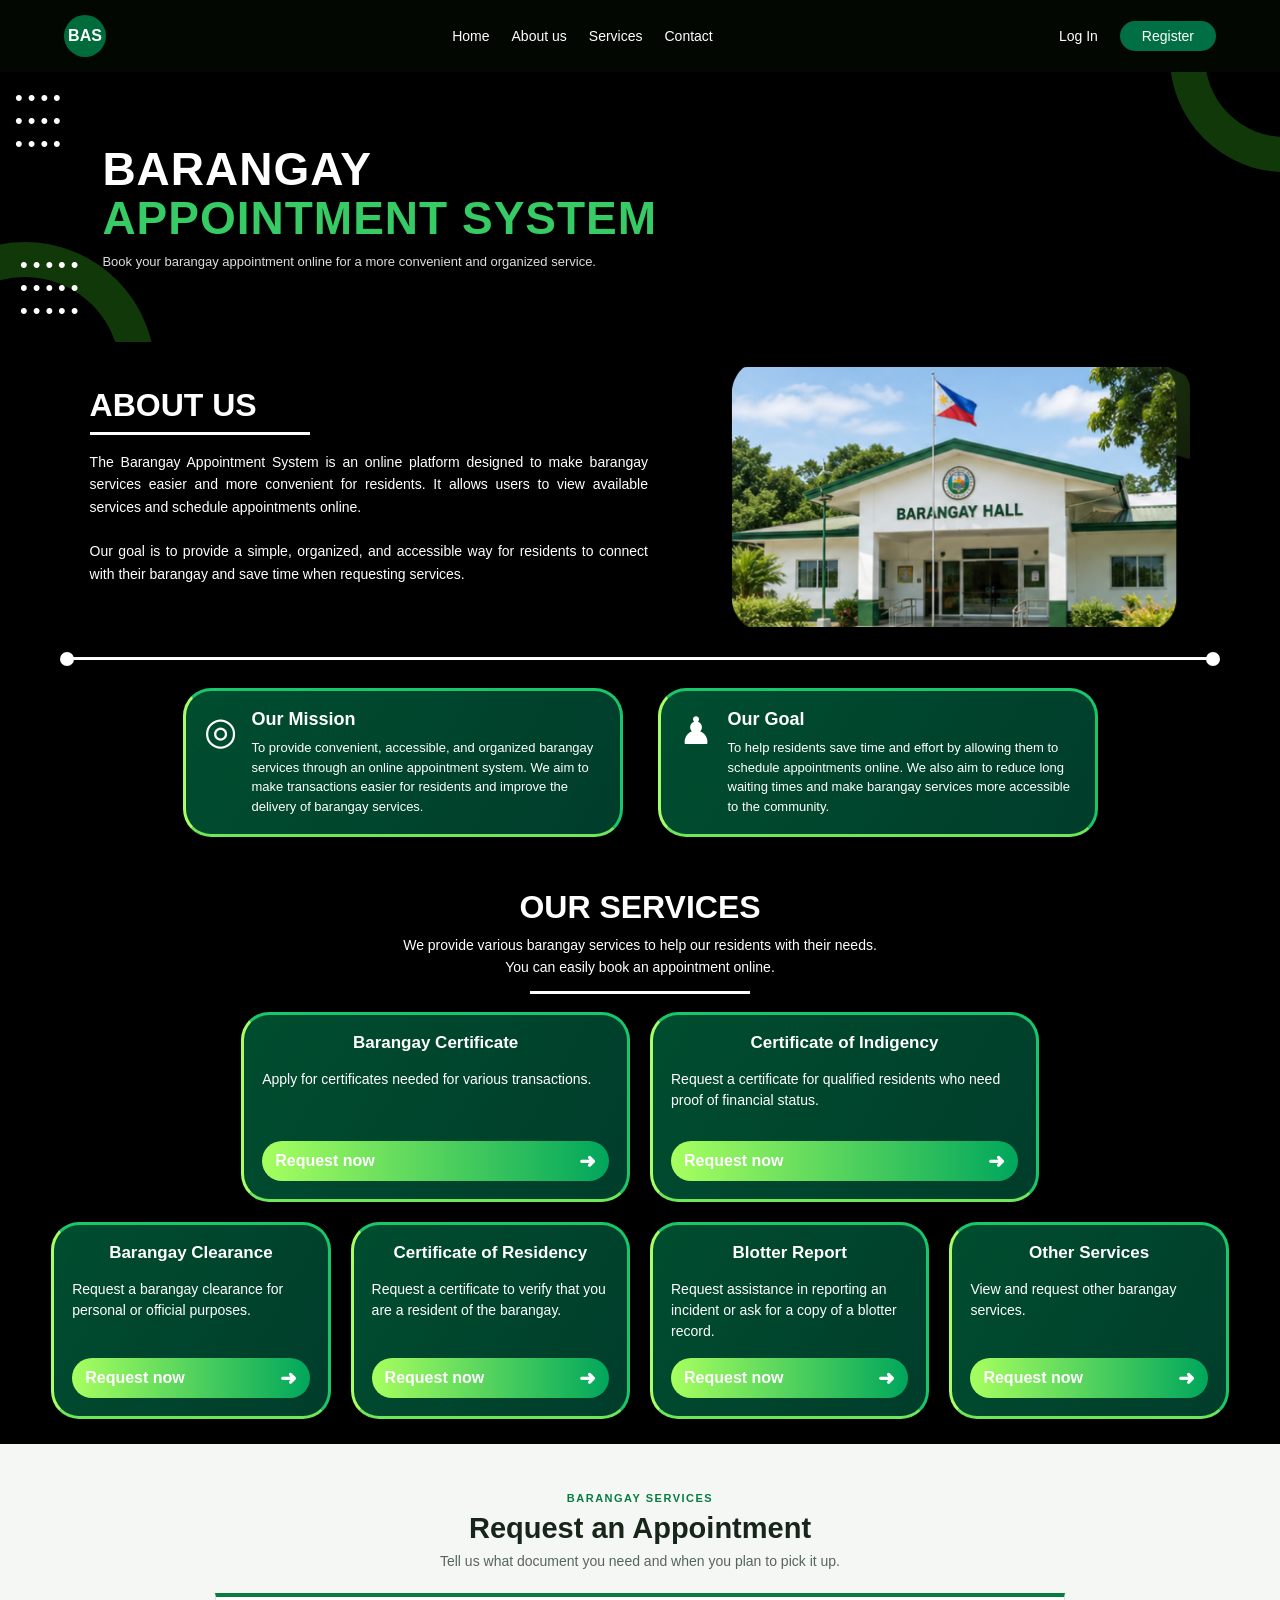
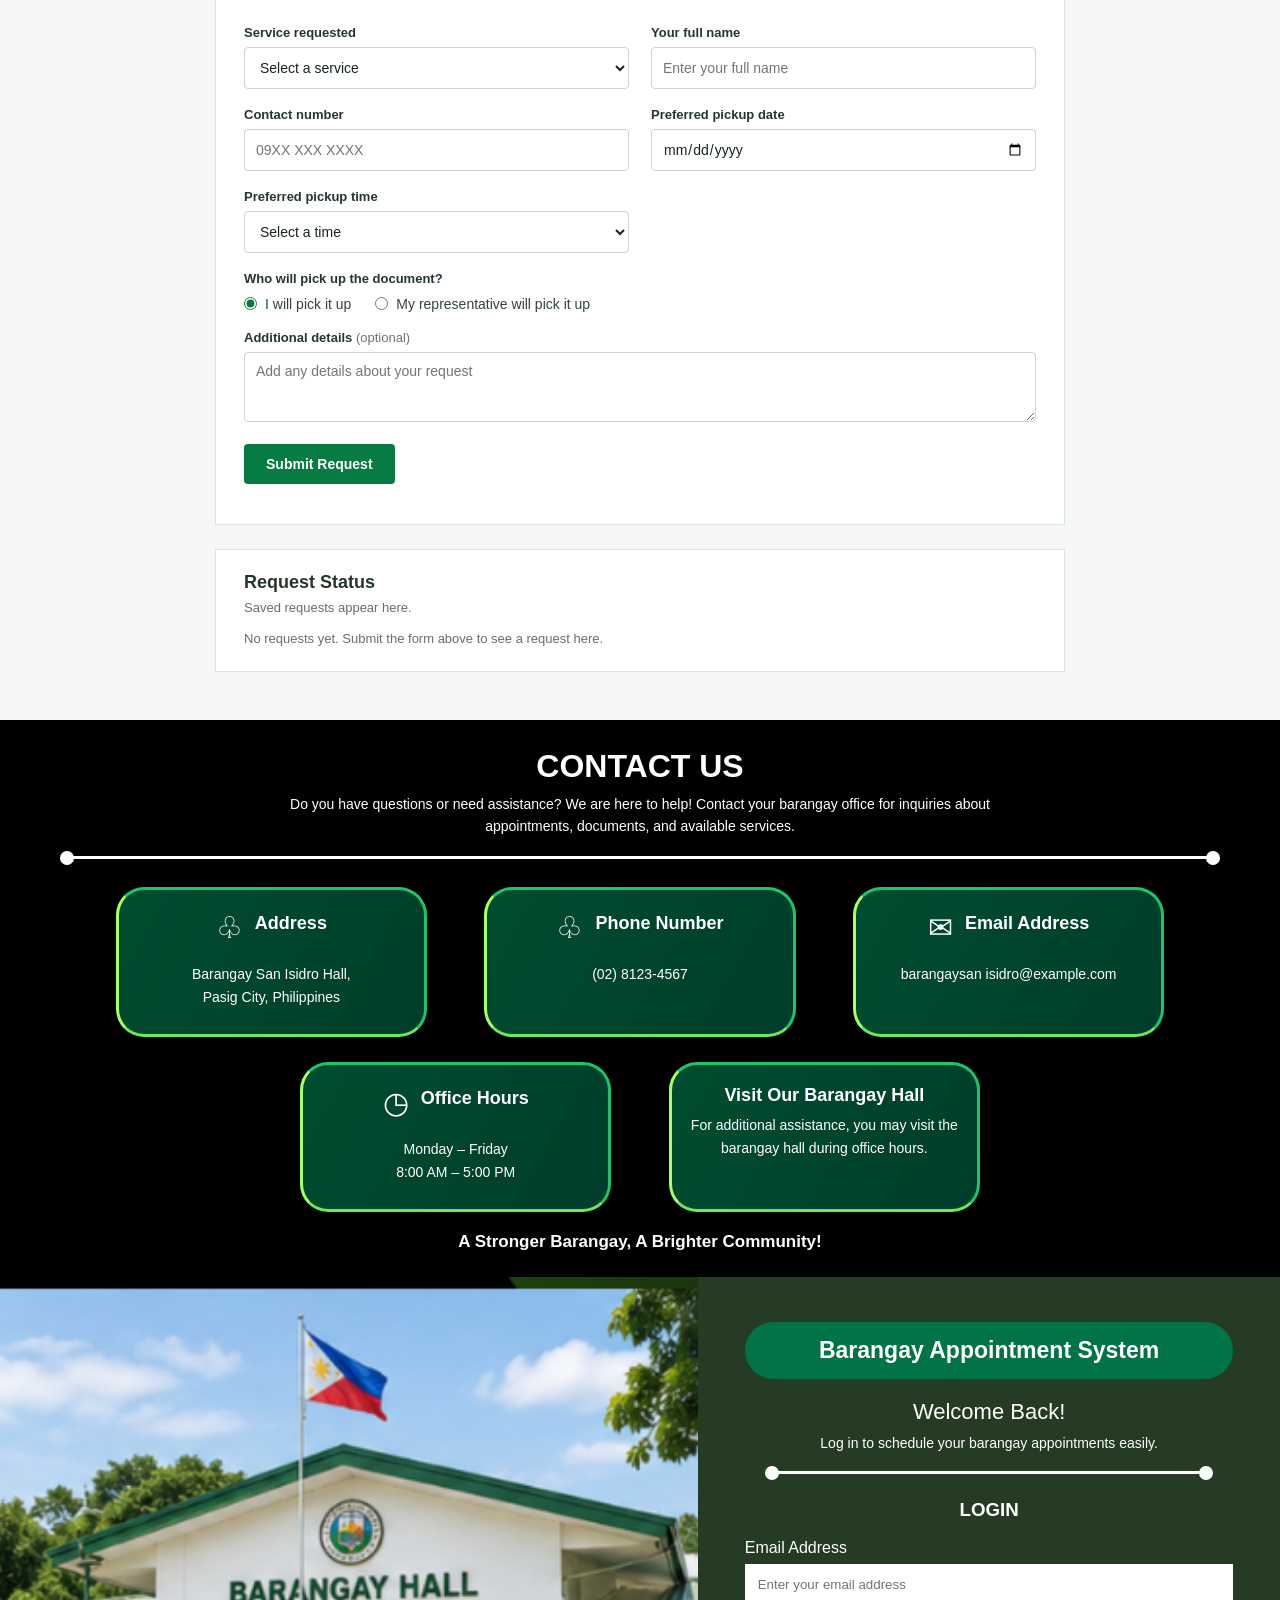
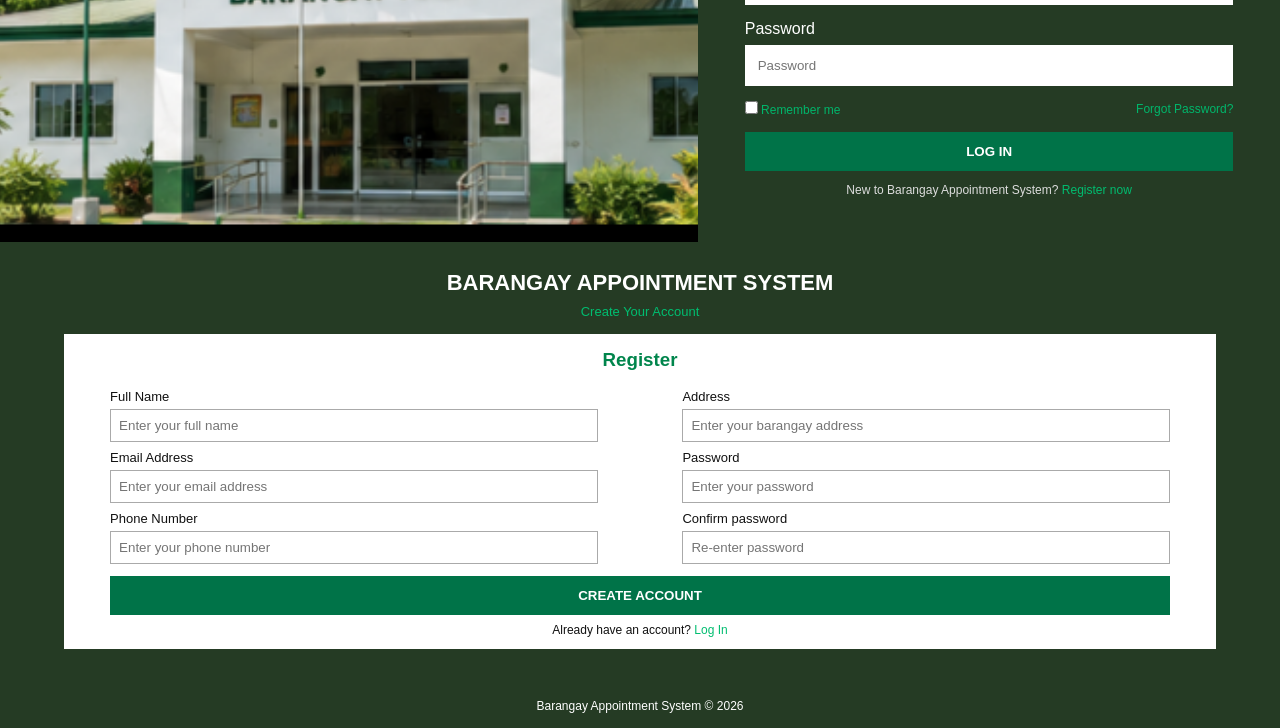
<file: Barangay Appointment/index.html>
<!DOCTYPE html>
<html lang="en">
<head>
    <meta charset="UTF-8">
    <meta name="viewport" content="width=device-width, initial-scale=1.0">
    <title>Barangay Appointment System</title>
    <link rel="stylesheet" href="style.css">
</head>
<body>
    <header class="navbar">
        <div class="brand">BAS</div>
        <nav>
            <a href="#home">Home</a>
            <a href="#about">About us</a>
            <a href="#services">Services</a>
            <a href="#contact">Contact</a>
        </nav>
        <div class="account-links">
            <a href="#login">Log In</a>
            <a href="#register">Register</a>
        </div>
    </header>

    <main>
        <section id="home" class="hero">
            <div class="dots dots-top">••••<br>••••<br>••••</div>
            <div class="circle circle-one"></div>
            <div class="circle circle-two"></div>
            <div class="hero-text">
                <h1>BARANGAY<br><span>APPOINTMENT SYSTEM</span></h1>
                <p>Book your barangay appointment online for a more convenient and organized service.</p>
            </div>
            <div class="dots dots-bottom">•••••<br>•••••<br>•••••</div>
        </section>

        <section id="about" class="section about-section">
            <div class="about-top">
                <div class="about-copy">
                    <h2>ABOUT US</h2>
                    <p>The Barangay Appointment System is an online platform designed to make barangay services easier and more convenient for residents. It allows users to view available services and schedule appointments online.</p>
                    <p>Our goal is to provide a simple, organized, and accessible way for residents to connect with their barangay and save time when requesting services.</p>
                </div>
                <img src="images/barangay-hall.png" alt="Barangay hall">
            </div>
            <div class="line"></div>
            <div class="mission-row">
                <article class="green-card mission-card">
                    <div class="card-symbol">◎</div>
                    <div><h3>Our Mission</h3><p>To provide convenient, accessible, and organized barangay services through an online appointment system. We aim to make transactions easier for residents and improve the delivery of barangay services.</p></div>
                </article>
                <article class="green-card mission-card">
                    <div class="card-symbol">♟</div>
                    <div><h3>Our Goal</h3><p>To help residents save time and effort by allowing them to schedule appointments online. We also aim to reduce long waiting times and make barangay services more accessible to the community.</p></div>
                </article>
            </div>
        </section>

        <section id="services" class="section services-section">
            <div class="section-title">
                <h2>OUR SERVICES</h2>
                <p>We provide various barangay services to help our residents with their needs.<br>You can easily book an appointment online.</p>
                <div class="short-line"></div>
            </div>
            <div class="service-grid service-grid-top">
                <article class="green-card service-card"><h3>Barangay Certificate</h3><p>Apply for certificates needed for various transactions.</p><a href="#request-form" class="request-btn" data-service="Barangay Certificate">Request now <b>➜</b></a></article>
                <article class="green-card service-card"><h3>Certificate of Indigency</h3><p>Request a certificate for qualified residents who need proof of financial status.</p><a href="#request-form" class="request-btn" data-service="Certificate of Indigency">Request now <b>➜</b></a></article>
            </div>
            <div class="service-grid service-grid-bottom">
                <article class="green-card service-card"><h3>Barangay Clearance</h3><p>Request a barangay clearance for personal or official purposes.</p><a href="#request-form" class="request-btn" data-service="Barangay Clearance">Request now <b>➜</b></a></article>
                <article class="green-card service-card"><h3>Certificate of Residency</h3><p>Request a certificate to verify that you are a resident of the barangay.</p><a href="#request-form" class="request-btn" data-service="Certificate of Residency">Request now <b>➜</b></a></article>
                <article class="green-card service-card"><h3>Blotter Report</h3><p>Request assistance in reporting an incident or ask for a copy of a blotter record.</p><a href="#request-form" class="request-btn" data-service="Blotter Report">Request now <b>➜</b></a></article>
                <article class="green-card service-card"><h3>Other Services</h3><p>View and request other barangay services.</p><a href="#request-form" class="request-btn" data-service="Other Services">Request now <b>➜</b></a></article>
            </div>
        </section>

        <section id="request-form" class="request-section">
            <div class="request-heading">
                <p class="request-eyebrow">BARANGAY SERVICES</p>
                <h2>Request an Appointment</h2>
                <p>Tell us what document you need and when you plan to pick it up.</p>
            </div>
            <form class="request-form" id="appointment-form">
                <div class="request-fields">
                    <div class="request-field">
                        <label for="request-service">Service requested</label>
                        <select id="request-service" name="service" required>
                            <option value="" disabled selected>Select a service</option>
                            <option>Barangay Certificate</option>
                            <option>Certificate of Indigency</option>
                            <option>Barangay Clearance</option>
                            <option>Certificate of Residency</option>
                            <option>Blotter Report</option>
                            <option>Other Services</option>
                        </select>
                    </div>
                    <div class="request-field">
                        <label for="requester-name">Your full name</label>
                        <input id="requester-name" name="requester-name" type="text" autocomplete="name" placeholder="Enter your full name" required>
                    </div>
                    <div class="request-field">
                        <label for="requester-contact">Contact number</label>
                        <input id="requester-contact" name="requester-contact" type="tel" autocomplete="tel" placeholder="09XX XXX XXXX" required>
                    </div>
                    <div class="request-field">
                        <label for="pickup-date">Preferred pickup date</label>
                        <input id="pickup-date" name="pickup-date" type="date" required>
                    </div>
                    <div class="request-field">
                        <label for="pickup-time">Preferred pickup time</label>
                        <select id="pickup-time" name="pickup-time" required>
                            <option value="" disabled selected>Select a time</option>
                            <option>8:00 AM - 9:00 AM</option>
                            <option>9:00 AM - 10:00 AM</option>
                            <option>10:00 AM - 11:00 AM</option>
                            <option>11:00 AM - 12:00 PM</option>
                            <option>1:00 PM - 2:00 PM</option>
                            <option>2:00 PM - 3:00 PM</option>
                            <option>3:00 PM - 4:00 PM</option>
                            <option>4:00 PM - 5:00 PM</option>
                        </select>
                    </div>
                    <fieldset class="pickup-choice">
                        <legend>Who will pick up the document?</legend>
                        <label><input type="radio" name="pickup-person" value="self" checked> I will pick it up</label>
                        <label><input type="radio" name="pickup-person" value="representative"> My representative will pick it up</label>
                    </fieldset>
                    <div class="request-field representative-fields" id="representative-fields" hidden>
                        <label for="representative-name">Representative's full name</label>
                        <input id="representative-name" name="representative-name" type="text" placeholder="Enter representative's full name">
                    </div>
                    <div class="request-field representative-fields" id="authorization-fields" hidden>
                        <label for="authorization-letter">Authorization letter</label>
                        <input id="authorization-letter" name="authorization-letter" type="file" accept=".pdf,.jpg,.jpeg,.png,application/pdf,image/jpeg,image/png">
                        <small>Upload a PDF, JPG, or PNG file.</small>
                    </div>
                    <div class="request-field request-notes-field">
                        <label for="request-notes">Additional details <span>(optional)</span></label>
                        <textarea id="request-notes" name="notes" rows="3" placeholder="Add any details about your request"></textarea>
                    </div>
                </div>
                <button class="request-submit" type="submit">Submit Request</button>
                <p class="request-message" id="request-message" role="status" aria-live="polite"></p>
            </form>
            <div class="request-status-panel">
                <div class="request-status-heading">
                    <h3>Request Status</h3>
                    <p>Saved requests appear here.</p>
                </div>
                <div class="request-status-list" id="request-status-list" aria-live="polite"></div>
            </div>
        </section>

        <section id="contact" class="section contact-section">
            <div class="section-title">
                <h2>CONTACT US</h2>
                <p>Do you have questions or need assistance? We are here to help! Contact your barangay office for inquiries about<br> appointments, documents, and available services.</p>
            </div>
            <div class="line"></div>
            <div class="contact-grid">
                <article class="green-card contact-card"><div class="contact-heading"><span>♧</span><h3>Address</h3></div><p>Barangay San Isidro Hall,<br>Pasig City, Philippines</p></article>
                <article class="green-card contact-card"><div class="contact-heading"><span>♧</span><h3>Phone Number</h3></div><p>(02) 8123-4567</p></article>
                <article class="green-card contact-card"><div class="contact-heading"><span>✉</span><h3>Email Address</h3></div><p>barangaysan isidro@example.com</p></article>
                <article class="green-card contact-card"><div class="contact-heading"><span>◷</span><h3>Office Hours</h3></div><p>Monday – Friday<br>8:00 AM – 5:00 PM</p></article>
                <article class="green-card contact-card"><h3>Visit Our Barangay Hall</h3><p>For additional assistance, you may visit the barangay hall during office hours.</p></article>
            </div>
            <h3 class="tagline">A Stronger Barangay, A Brighter Community!</h3>
        </section>

        <section id="login" class="account-section">
            <img src="images/barangay-hall.png" alt="Barangay hall building" class="login-photo">
            <div class="login-form-wrap">
                <h2>Barangay Appointment System</h2>
                <p class="welcome-back">Welcome Back!</p>
                <p class="login-intro">Log in to schedule your barangay appointments easily.</p>
                <div class="line"></div>
                <h3>LOGIN</h3>
                <form>
                    <label for="login-email">Email Address</label>
                    <input id="login-email" type="email" placeholder="Enter your email address">
                    <label for="login-password">Password</label>
                    <input id="login-password" type="password" placeholder="Password">
                    <div class="login-options"><label><input type="checkbox"> Remember me</label><a href="#login">Forgot Password?</a></div>
                    <button type="button">LOG IN</button>
                </form>
                <p class="switch-form">New to Barangay Appointment System? <a href="#register">Register now</a></p>
            </div>
        </section>

        <section id="register" class="register-section">
            <h2>BARANGAY APPOINTMENT SYSTEM</h2>
            <p class="create-account">Create Your Account</p>
            <form class="register-form">
                <h3>Register</h3>
                <div class="register-grid">
                    <div><label for="fullname">Full Name</label><input id="fullname" type="text" placeholder="Enter your full name"><label for="email">Email Address</label><input id="email" type="email" placeholder="Enter your email address"><label for="phone">Phone Number</label><input id="phone" type="tel" placeholder="Enter your phone number"></div>
                    <div><label for="address">Address</label><input id="address" type="text" placeholder="Enter your barangay address"><label for="password">Password</label><input id="password" type="password" placeholder="Enter your password"><label for="confirm-password">Confirm password</label><input id="confirm-password" type="password" placeholder="Re-enter password"></div>
                </div>
                <button type="button">CREATE ACCOUNT</button>
                <p>Already have an account? <a href="#login">Log In</a></p>
            </form>
        </section>
    </main>
    <footer><p>Barangay Appointment System &copy; 2026</p></footer>
    <script>
        const serviceSelect = document.getElementById('request-service');
        const pickupOptions = document.querySelectorAll('input[name="pickup-person"]');
        const representativeFields = document.querySelectorAll('.representative-fields');
        const representativeName = document.getElementById('representative-name');
        const authorizationLetter = document.getElementById('authorization-letter');
        const appointmentForm = document.getElementById('appointment-form');
        const requestMessage = document.getElementById('request-message');
        const requestStatusList = document.getElementById('request-status-list');
        const requestStorageKey = 'barangayAppointmentRequests';
        const requestStatuses = {
            pending: 'Pending',
            approved: 'Approved',
            declined: 'Declined',
            cancelled: 'Cancelled'
        };
        let requestItems = [];

        try {
            const savedRequests = JSON.parse(localStorage.getItem(requestStorageKey) || '[]');
            if (Array.isArray(savedRequests)) requestItems = savedRequests;
        } catch {
            requestItems = [];
        }

        function saveRequestItems() {
            try {
                localStorage.setItem(requestStorageKey, JSON.stringify(requestItems));
            } catch {
                requestMessage.textContent = 'Request is shown for this session, but browser storage is unavailable.';
            }
        }

        function renderRequestItems() {
            requestStatusList.replaceChildren();

            if (requestItems.length === 0) {
                const emptyMessage = document.createElement('p');
                emptyMessage.className = 'status-empty';
                emptyMessage.textContent = 'No requests yet. Submit the form above to see a request here.';
                requestStatusList.append(emptyMessage);
                return;
            }

            requestItems.forEach((request) => {
                const item = document.createElement('article');
                item.className = 'status-item';

                const details = document.createElement('div');
                const service = document.createElement('h4');
                service.textContent = request.service;
                const pickup = document.createElement('p');
                pickup.textContent = `Pickup: ${request.pickupDate} at ${request.pickupTime}`;
                const pickupPerson = document.createElement('p');
                pickupPerson.textContent = request.pickupPerson === 'representative'
                    ? `Representative: ${request.representativeName}`
                    : 'Picked up by requester';
                details.append(service, pickup, pickupPerson);

                const statusArea = document.createElement('div');
                const badge = document.createElement('span');
                badge.className = `status-badge status-${request.status}`;
                badge.textContent = requestStatuses[request.status] || 'Pending';

                const controlLabel = document.createElement('label');
                controlLabel.className = 'status-control';
                const controlText = document.createElement('span');
                controlText.textContent = 'Demo status';
                const statusSelect = document.createElement('select');
                statusSelect.dataset.requestId = request.id;
                statusSelect.setAttribute('aria-label', `Demo status for ${request.service}`);
                Object.entries(requestStatuses).forEach(([value, label]) => {
                    const option = document.createElement('option');
                    option.value = value;
                    option.textContent = label;
                    statusSelect.append(option);
                });
                statusSelect.value = request.status;
                controlLabel.append(controlText, statusSelect);
                statusArea.append(badge, controlLabel);
                item.append(details, statusArea);
                requestStatusList.append(item);
            });
        }

        requestStatusList.addEventListener('change', (event) => {
            const statusSelect = event.target.closest('select[data-request-id]');
            if (!statusSelect) return;

            requestItems = requestItems.map((request) => request.id === statusSelect.dataset.requestId
                ? { ...request, status: statusSelect.value }
                : request);
            saveRequestItems();
            renderRequestItems();
        });

        document.querySelectorAll('.request-btn').forEach((button) => {
            button.addEventListener('click', () => {
                serviceSelect.value = button.dataset.service;
            });
        });

        pickupOptions.forEach((option) => {
            option.addEventListener('change', () => {
                const needsRepresentative = option.value === 'representative' && option.checked;
                representativeFields.forEach((field) => {
                    field.hidden = !needsRepresentative;
                });
                representativeName.required = needsRepresentative;
                authorizationLetter.required = needsRepresentative;
            });
        });

        appointmentForm.addEventListener('submit', (event) => {
            event.preventDefault();
            const pickupPerson = appointmentForm.querySelector('input[name="pickup-person"]:checked').value;
            requestItems.unshift({
                id: `${Date.now()}-${Math.random().toString(36).slice(2, 7)}`,
                service: serviceSelect.value,
                pickupDate: document.getElementById('pickup-date').value,
                pickupTime: document.getElementById('pickup-time').value,
                pickupPerson,
                representativeName: representativeName.value.trim(),
                status: 'pending'
            });
            saveRequestItems();
            renderRequestItems();
            appointmentForm.reset();
            representativeFields.forEach((field) => {
                field.hidden = true;
            });
            representativeName.required = false;
            authorizationLetter.required = false;
            requestMessage.textContent = 'Demo request added with Pending status. No request was sent to barangay staff.';
        });

        renderRequestItems();
    </script>
</body>
</html>
</file>
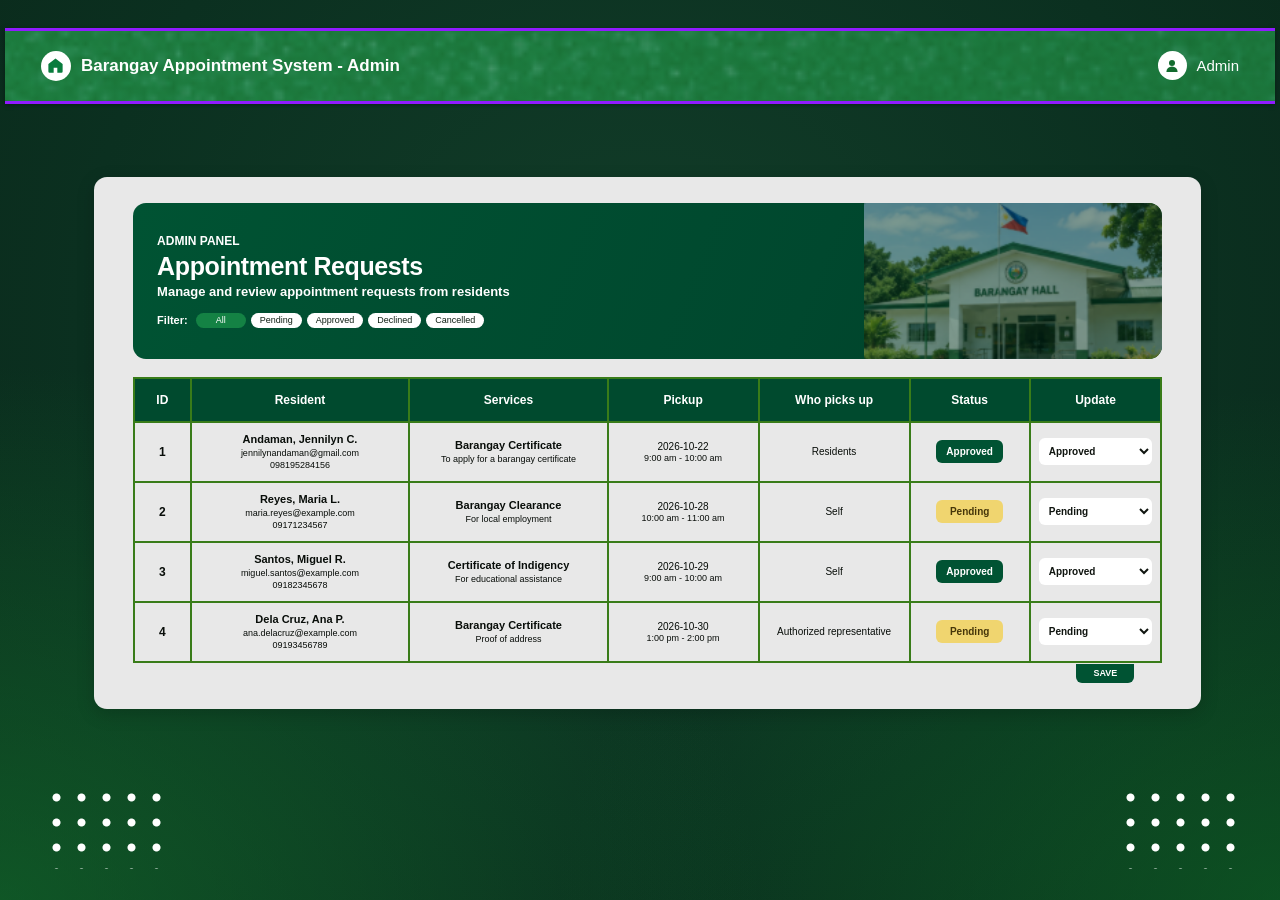
<file: Dashboard/index.html>
<!DOCTYPE html>
<html lang="en">
<head>
  <meta charset="UTF-8">
  <meta name="viewport" content="width=device-width, initial-scale=1.0">
  <meta name="theme-color" content="#050705">
  <title>Barangay Appointment System - Admin</title>
  <link rel="stylesheet" href="styles.css">
</head>
<body>
  <main class="canvas">
    <header class="topbar">
      <div class="brand">
        <span class="brand-mark" aria-hidden="true">
          <svg viewBox="0 0 24 24" fill="currentColor"><path d="M3 10.1 12 3l9 7.1v9.4a1.5 1.5 0 0 1-1.5 1.5h-5.2v-6.3H9.7V21H4.5A1.5 1.5 0 0 1 3 19.5z"/></svg>
        </span>
        <span class="brand-name">Barangay Appointment System - Admin</span>
      </div>
      <div class="account">
        <span class="account-icon" aria-hidden="true">
          <svg viewBox="0 0 24 24" fill="currentColor"><circle cx="12" cy="8" r="4"/><path d="M4.5 20a7.5 7.5 0 0 1 15 0z"/></svg>
        </span>
        <span>Admin</span>
      </div>
    </header>

    <section class="design-panel" aria-labelledby="page-title">
      <div class="intro">
        <div class="intro-copy">
          <p class="eyebrow">Admin panel</p>
          <h1 id="page-title">Appointment Requests</h1>
          <p class="subtitle">Manage and review appointment requests from residents</p>
          <div class="filters" role="group" aria-label="Filter appointments by status">
            <span class="filter-label">Filter:</span>
            <button class="filter-button" type="button" data-filter="All" aria-pressed="true">All</button>
            <button class="filter-button" type="button" data-filter="Pending" aria-pressed="false">Pending</button>
            <button class="filter-button" type="button" data-filter="Approved" aria-pressed="false">Approved</button>
            <button class="filter-button" type="button" data-filter="Declined" aria-pressed="false">Declined</button>
            <button class="filter-button" type="button" data-filter="Cancelled" aria-pressed="false">Cancelled</button>
          </div>
        </div>
        <img class="office-photo" src="assets/barangay-hall.png" alt="Barangay hall">
      </div>

      <div class="table-frame">
        <table>
          <colgroup>
            <col class="id-column">
            <col class="resident-column">
            <col class="service-column">
            <col class="pickup-column">
            <col class="pickup-by-column">
            <col class="status-column">
            <col class="update-column">
          </colgroup>
          <thead>
            <tr>
              <th scope="col">ID</th>
              <th scope="col">Resident</th>
              <th scope="col">Services</th>
              <th scope="col">Pickup</th>
              <th scope="col">Who picks up</th>
              <th scope="col">Status</th>
              <th scope="col">Update</th>
            </tr>
          </thead>
          <tbody id="requests">
            <tr data-id="1" data-status="Approved">
              <td class="id-cell">1</td>
              <td>
                <span class="resident-name">Andaman, Jennilyn C.</span>
                <span class="resident-contact">jennilynandaman@gmail.com<br>098195284156</span>
              </td>
              <td>
                <span class="service-name">Barangay Certificate</span>
                <span class="resident-contact">To apply for a barangay certificate</span>
              </td>
              <td>
                <span>2026-10-22</span><br>
                <span class="pickup-time">9:00 am - 10:00 am</span>
              </td>
              <td>Residents</td>
              <td><span class="status-badge">Approved</span></td>
              <td>
                <label>
                  <span class="visually-hidden">Update request 1 status</span>
                  <select class="update-select" aria-label="Update request 1 status">
                    <option>Approved</option>
                    <option>Pending</option>
                    <option>Declined</option>
                    <option>Cancelled</option>
                  </select>
                </label>
              </td>
            </tr>
            <tr data-id="2" data-status="Pending">
              <td class="id-cell">2</td>
              <td>
                <span class="resident-name">Reyes, Maria L.</span>
                <span class="resident-contact">maria.reyes@example.com<br>09171234567</span>
              </td>
              <td>
                <span class="service-name">Barangay Clearance</span>
                <span class="resident-contact">For local employment</span>
              </td>
              <td>
                <span>2026-10-28</span><br>
                <span class="pickup-time">10:00 am - 11:00 am</span>
              </td>
              <td>Self</td>
              <td><span class="status-badge pending">Pending</span></td>
              <td>
                <label>
                  <span class="visually-hidden">Update request 2 status</span>
                  <select class="update-select" aria-label="Update request 2 status">
                    <option>Approved</option>
                    <option selected>Pending</option>
                    <option>Declined</option>
                    <option>Cancelled</option>
                  </select>
                </label>
              </td>
            </tr>
            <tr data-id="3" data-status="Approved">
              <td class="id-cell">3</td>
              <td>
                <span class="resident-name">Santos, Miguel R.</span>
                <span class="resident-contact">miguel.santos@example.com<br>09182345678</span>
              </td>
              <td>
                <span class="service-name">Certificate of Indigency</span>
                <span class="resident-contact">For educational assistance</span>
              </td>
              <td>
                <span>2026-10-29</span><br>
                <span class="pickup-time">9:00 am - 10:00 am</span>
              </td>
              <td>Self</td>
              <td><span class="status-badge">Approved</span></td>
              <td>
                <label>
                  <span class="visually-hidden">Update request 3 status</span>
                  <select class="update-select" aria-label="Update request 3 status">
                    <option selected>Approved</option>
                    <option>Pending</option>
                    <option>Declined</option>
                    <option>Cancelled</option>
                  </select>
                </label>
              </td>
            </tr>
            <tr data-id="4" data-status="Pending">
              <td class="id-cell">4</td>
              <td>
                <span class="resident-name">Dela Cruz, Ana P.</span>
                <span class="resident-contact">ana.delacruz@example.com<br>09193456789</span>
              </td>
              <td>
                <span class="service-name">Barangay Certificate</span>
                <span class="resident-contact">Proof of address</span>
              </td>
              <td>
                <span>2026-10-30</span><br>
                <span class="pickup-time">1:00 pm - 2:00 pm</span>
              </td>
              <td>Authorized representative</td>
              <td><span class="status-badge pending">Pending</span></td>
              <td>
                <label>
                  <span class="visually-hidden">Update request 4 status</span>
                  <select class="update-select" aria-label="Update request 4 status">
                    <option>Approved</option>
                    <option selected>Pending</option>
                    <option>Declined</option>
                    <option>Cancelled</option>
                  </select>
                </label>
              </td>
            </tr>
          </tbody>
        </table>
      </div>
      <div class="save-line">
        <button class="save-button" type="button">SAVE</button>
      </div>
    </section>

    <span class="dots dots-left" aria-hidden="true"></span>
    <span class="dots dots-right" aria-hidden="true"></span>
  </main>
  <div class="notice" id="notice" role="status" aria-live="polite"></div>

  <script>
    const requestRows = [...document.querySelectorAll("#requests tr")];
    const notice = document.querySelector("#notice");
    const storageKey = "barangay-appointment-statuses";
    const validStatuses = ["Approved", "Pending", "Declined", "Cancelled"];

    function showNotice(message) {
      notice.textContent = message;
      notice.classList.add("visible");
      window.setTimeout(() => notice.classList.remove("visible"), 2400);
    }

    try {
      const savedStatuses = JSON.parse(localStorage.getItem(storageKey) || "{}");
      const legacyStatus = localStorage.getItem("barangay-appointment-status");
      requestRows.forEach((row) => {
        const status = savedStatuses[row.dataset.id] ||
          (row.dataset.id === "1" && validStatuses.includes(legacyStatus) ? legacyStatus : null);
        if (!validStatuses.includes(status)) return;
        row.dataset.status = status;
        row.querySelector(".update-select").value = status;
        const badge = row.querySelector(".status-badge");
        badge.textContent = status;
        badge.className = `status-badge ${status.toLowerCase()}`;
      });
    } catch (error) {
      console.error("Could not load saved appointment statuses.", error);
      showNotice("Could not load saved statuses.");
    }

    function applyFilter(filter) {
      requestRows.forEach((row) => {
        row.hidden = filter !== "All" && row.dataset.status !== filter;
      });
    }

    document.querySelectorAll(".filter-button").forEach((button) => {
      button.addEventListener("click", () => {
        const filter = button.dataset.filter;
        document.querySelectorAll(".filter-button").forEach((item) => {
          item.setAttribute("aria-pressed", String(item === button));
        });
        applyFilter(filter);
      });
    });

    document.querySelector(".save-button").addEventListener("click", () => {
      const savedStatuses = Object.fromEntries(requestRows.map((row) => [
        row.dataset.id,
        row.querySelector(".update-select").value
      ]));
      try {
        localStorage.setItem(storageKey, JSON.stringify(savedStatuses));
      } catch (error) {
        console.error("Could not save appointment statuses.", error);
        showNotice("Could not save statuses on this device.");
        return;
      }
      requestRows.forEach((row) => {
        const status = savedStatuses[row.dataset.id];
        row.dataset.status = status;
        const badge = row.querySelector(".status-badge");
        badge.textContent = status;
        badge.className = `status-badge ${status.toLowerCase()}`;
      });
      const activeFilter = document.querySelector('.filter-button[aria-pressed="true"]').dataset.filter;
      applyFilter(activeFilter);
      showNotice("Appointment statuses saved.");
    });
  </script>
</body>
</html>
</file>
<file: Barangay Appointment/style.css>
* {
    box-sizing: border-box;
    margin: 0;
    padding: 0;
}

html { scroll-behavior: smooth; }
body {
    font-family: Arial, sans-serif;
    background: #000;
    color: #fff;
}
a { color: inherit; text-decoration: none; }
.navbar {
    position: sticky;
    top: 0;
    z-index: 1000;
    height: 72px;
    padding: 0 5%;
    display: flex;
    align-items: center;
    justify-content: space-between;
    background: #020702;
    gap: 20px;
}
.brand {
    width: 42px;
    height: 42px;
    border-radius: 50%;
    background: #006c3c;
    display: grid;
    place-items: center;
    font-weight: bold;
}
nav, .account-links { display: flex; align-items: center; gap: 22px; }
nav a, .account-links a { font-size: 14px; }
.account-links a:last-child {
    background: #007044;
    border-radius: 20px;
    padding: 7px 22px;
}
.hero {
    min-height: 270px;
    position: relative;
    overflow: hidden;
    display: flex;
    align-items: center;
    padding: 40px 8%;
    background: #000;
}
.hero-text { position: relative; z-index: 1; }
.hero h1 {
    font-family: Impact, "Arial Narrow", sans-serif;
    font-size: clamp(30px, 4vw, 46px);
    line-height: 1.05;
    letter-spacing: 1px;
}
.hero h1 span { color: #36cb65; }
.hero p { font-size: 13px; margin-top: 12px; color: #ddd; }
.circle { position: absolute; border: 35px solid #174b0c; border-radius: 50%; opacity: .75; }
.circle-one { width: 260px; height: 260px; left: -105px; bottom: -160px; }
.circle-two { width: 230px; height: 230px; right: -120px; top: -130px; }
.dots { position: absolute; color: white; font-size: 22px; line-height: 1.05; letter-spacing: 5px; }
.dots-top { top: 14px; left: 15px; }
.dots-bottom { bottom: 20px; left: 20px; }
.section { position: relative; overflow: hidden; background: #000; }
.section-nav {
    min-height: 50px;
    padding: 12px 4%;
    background: linear-gradient(100deg, #087b43, #08703e);
    display: flex;
    align-items: center;
    justify-content: center;
    gap: 20px;
    position: relative;
    z-index: 1;
}
.section-nav a { font-size: 14px; }
.section-nav a.active { border-bottom: 2px solid #fff; padding-bottom: 4px; }
.section-nav span { flex: 1; }
.about-top {
    display: grid;
    grid-template-columns: 1.2fr 1fr;
    align-items: center;
    gap: 7%;
    padding: 25px 7% 30px;
}
.about-copy h2, .section-title h2 {
    font-family: Impact, "Arial Narrow", sans-serif;
    font-size: 32px;
    margin-bottom: 16px;
}
.about-copy h2 { border-bottom: 3px solid white; padding-bottom: 8px; width: 220px; }
.about-copy p { line-height: 1.6; font-size: 14px; margin-bottom: 22px; text-align: justify; }
.about-top img { width: 100%; height: 260px; object-fit: cover; border-radius: 22px; }
.line { width: 90%; height: 3px; background: #fff; margin: 0 auto 28px; position: relative; }
.line:before, .line:after { content: ""; width: 14px; height: 14px; border-radius: 50%; background: #fff; position: absolute; top: -5px; }
.line:before { left: -4px; } .line:after { right: -4px; }
.mission-row { display: flex; justify-content: center; gap: 35px; padding: 0 6% 28px; }
.green-card {
    background: linear-gradient(120deg, #004d2f, #003d2b);
    border: 3px solid #19c66a;
    border-left-color: #a5ff65;
    border-bottom-color: #6ee85a;
    border-radius: 28px;
}
.mission-card { display: flex; gap: 15px; width: 440px; padding: 18px; }
.card-symbol { font-size: 38px; }
.green-card h3 { font-size: 18px; margin-bottom: 8px; }
.green-card p { font-size: 13px; line-height: 1.5; }
.services-section { padding-bottom: 25px; }
.section-title { text-align: center; padding: 24px 15px 18px; }
.section-title h2 { margin-bottom: 8px; }
.section-title p { font-size: 14px; line-height: 1.6; }
.short-line { height: 3px; background: white; width: 220px; margin: 12px auto 0; }
.service-grid { display: grid; gap: 20px; padding: 0 4%; }
.service-grid-top { grid-template-columns: repeat(2, minmax(220px, 1fr)); max-width: 900px; margin: 0 auto 20px; }
.service-grid-bottom { grid-template-columns: repeat(4, minmax(0, 1fr)); }
.service-card { padding: 18px; min-height: 190px; display: flex; flex-direction: column; align-items: flex-start; }
.service-card h3 { align-self: center; text-align: center; font-size: 17px; }
.service-card p { font-size: 14px; margin: 8px 0 16px; }
.request-btn { margin-top: auto; display: inline-flex; align-items: center; justify-content: space-between; gap: 18px; color: white; background: linear-gradient(90deg, #a7ff5f, #00a65c); border-radius: 25px; padding: 8px 13px; font-weight: bold; width: 100%; }
.request-btn b { font-size: 20px; }
.request-section { background: #f4f7f3; color: #17251b; padding: 48px 7%; }
.request-heading { max-width: 760px; margin: 0 auto 24px; text-align: center; }
.request-eyebrow { color: #087b43; font-size: 11px; font-weight: bold; letter-spacing: 1.5px; }
.request-heading h2 { margin: 8px 0; font-size: 29px; }
.request-heading > p:last-child { color: #58655c; font-size: 14px; }
.request-form { max-width: 850px; margin: 0 auto; padding: 28px; background: #fff; border: 1px solid #dce5dc; border-top: 4px solid #087b43; }
.request-fields { display: grid; grid-template-columns: repeat(2, minmax(0, 1fr)); gap: 18px 22px; }
.request-field { display: flex; flex-direction: column; gap: 7px; }
.request-field[hidden] { display: none; }
.request-field label, .pickup-choice legend { color: #25372b; font-size: 13px; font-weight: bold; }
.request-field label span { color: #6b766e; font-weight: normal; }
.request-field input, .request-field select, .request-field textarea { width: 100%; min-height: 42px; padding: 10px 11px; border: 1px solid #cbd5cc; border-radius: 4px; background: #fff; color: #17251b; font: inherit; font-size: 14px; }
.request-field input:focus, .request-field select:focus, .request-field textarea:focus { outline: 2px solid #087b43; outline-offset: 1px; }
.request-field input[type=file] { padding: 8px; }
.request-field small { color: #647168; font-size: 12px; }
.pickup-choice { grid-column: 1 / -1; display: flex; flex-wrap: wrap; gap: 14px 24px; border: 0; }
.pickup-choice legend { margin-bottom: 10px; }
.pickup-choice label { display: inline-flex; align-items: center; gap: 8px; color: #34443a; font-size: 14px; }
.pickup-choice input { accent-color: #087b43; }
.request-notes-field { grid-column: 1 / -1; }
.request-field textarea { resize: vertical; }
.request-submit { margin-top: 22px; padding: 12px 22px; border: 0; border-radius: 4px; background: #087b43; color: #fff; font-size: 14px; font-weight: bold; cursor: pointer; }
.request-submit:hover { background: #056237; }
.request-message { margin-top: 12px; color: #087b43; font-size: 13px; }
.request-status-panel { max-width: 850px; margin: 24px auto 0; padding: 22px 28px; background: #fff; border: 1px solid #dce5dc; }
.request-status-heading { margin-bottom: 12px; }
.request-status-heading h3 { color: #25372b; font-size: 18px; }
.request-status-heading p, .status-empty { margin-top: 5px; color: #647168; font-size: 13px; line-height: 1.5; }
.status-item { display: grid; grid-template-columns: 1fr auto; align-items: center; gap: 18px; padding: 16px 0; border-top: 1px solid #e1e7e2; }
.status-item h4 { margin-bottom: 6px; color: #25372b; font-size: 15px; }
.status-item p { margin-top: 4px; color: #58655c; font-size: 13px; }
.status-badge { display: inline-block; padding: 5px 10px; border-radius: 3px; font-size: 12px; font-weight: bold; }
.status-pending { background: #fff2cc; color: #735700; }
.status-approved { background: #dff3e6; color: #176333; }
.status-declined { background: #fde3e0; color: #8d2d25; }
.status-cancelled { background: #e9ecea; color: #4d5951; }
.status-control { display: flex; align-items: center; gap: 8px; margin-top: 10px; color: #58655c; font-size: 12px; }
.status-control select { padding: 7px; border: 1px solid #cbd5cc; border-radius: 3px; background: #fff; color: #17251b; }
.contact-section { padding-bottom: 25px; }
.contact-section .section-title { padding-top: 28px; }
.contact-grid { display: flex; flex-wrap: wrap; justify-content: center; gap: 25px 5%; padding: 0 5%; }
.contact-card { width: 27%; min-width: 220px; min-height: 150px; padding: 20px 15px; text-align: center; }
.contact-heading { display: flex; justify-content: center; align-items: center; gap: 12px; margin-bottom: 18px; }
.contact-heading span { font-size: 30px; }
.contact-card p { font-size: 14px; line-height: 1.7; }
.tagline { text-align: center; margin: 20px 0 0; font-size: 17px; }
.account-section { display: grid; grid-template-columns: 1.2fr 1fr; background: #253b24; min-height: 500px; }
.login-photo { width: 100%; height: 100%; min-height: 500px; object-fit: cover; }
.login-form-wrap { padding: 45px 8%; text-align: center; }
.login-form-wrap h2 { background: #007348; border-radius: 40px; padding: 15px 10px; font-size: 23px; }
.welcome-back { font-size: 22px; margin: 20px 0 10px; }
.login-intro { font-size: 14px; margin-bottom: 20px; }
.login-form-wrap .line { width: 90%; margin-bottom: 25px; }
.login-form-wrap h3 { margin-bottom: 18px; }
.login-form-wrap form { text-align: left; }
.login-form-wrap label { display: block; margin: 15px 0 7px; }
.login-form-wrap input[type=email], .login-form-wrap input[type=password] { width: 100%; padding: 13px; border: 0; background: white; color: #222; }
.login-options { display: flex; justify-content: space-between; align-items: center; gap: 10px; color: #00b66b; font-size: 12px; margin: 15px 0; }
.login-options label { margin: 0; }
.login-options input { width: auto; }
.login-form-wrap button, .register-form button { width: 100%; padding: 12px; border: 0; background: #007348; color: white; font-weight: bold; cursor: pointer; }
.switch-form { font-size: 12px; color: #ddd; margin-top: 12px; }
.switch-form a, .register-form a, .create-account { color: #00bd70; }
.register-section { background: #253b24; padding: 28px 5% 35px; text-align: center; }
.register-section > h2 { font-size: 22px; }
.create-account { font-size: 13px; margin: 8px 0 15px; }
.register-form { background: white; color: #111; text-align: left; padding: 15px 4% 12px; }
.register-form h3 { text-align: center; color: #00854c; margin-bottom: 10px; }
.register-grid { display: grid; grid-template-columns: 1fr 1fr; gap: 8%; }
.register-form label { display: block; font-size: 13px; margin: 8px 0 5px; }
.register-form input { width: 100%; padding: 8px; border: 1px solid #aaa; }
.register-form button { margin: 12px 0 8px; }
.register-form > p { text-align: center; font-size: 12px; }
footer { background: #253b24; padding: 15px; text-align: center; font-size: 12px; }
@media (max-width: 800px) {
    .navbar { flex-wrap: wrap; height: auto; padding: 15px 5%; }
    nav { order: 3; width: 100%; justify-content: center; flex-wrap: wrap; gap: 14px; }
    .about-top { grid-template-columns: 1fr; }
    .about-top img { max-height: 280px; }
    .mission-row { flex-direction: column; align-items: center; }
    .mission-card { width: 100%; max-width: 500px; }
    .service-grid-bottom { grid-template-columns: repeat(2, minmax(0, 1fr)); }
    .account-section { grid-template-columns: 1fr; }
    .login-photo { min-height: 280px; max-height: 350px; }
}
@media (max-width: 520px) {
    .account-links { gap: 12px; }
    .section-nav { flex-wrap: wrap; gap: 12px; }
    .section-nav span { display: none; }
    .hero { min-height: 250px; padding: 35px 7%; }
    .hero h1 { font-size: 30px; }
    .about-top { padding: 25px 6%; }
    .service-grid-top, .service-grid-bottom { grid-template-columns: 1fr; padding: 0 7%; }
    .service-card { min-height: 165px; }
    .contact-card { width: 100%; }
    .register-grid { grid-template-columns: 1fr; gap: 0; }
    .login-form-wrap { padding: 30px 6%; }
    .login-form-wrap h2 { font-size: 19px; }
    .request-section { padding: 34px 5%; }
    .request-heading h2 { font-size: 24px; }
    .request-form { padding: 20px 16px; }
    .request-fields { grid-template-columns: 1fr; gap: 15px; }
    .pickup-choice, .request-notes-field { grid-column: auto; }
    .request-status-panel { padding: 18px 16px; }
    .status-item { grid-template-columns: 1fr; gap: 12px; }
}
</file>
<file: Dashboard/styles.css>
:root {
      font-family: Arial, Helvetica, sans-serif;
      color: #080d09;
      background: #050705;
      font-synthesis: none;
      text-rendering: optimizeLegibility;
      --deep-green: #00492d;
      --line-green: #397c19;
      --purple: #901bff;
    }

    * {
      box-sizing: border-box;
    }

    body {
      min-width: 320px;
      min-height: 100vh;
      margin: 0;
      background: #050705;
    }

    button,
    select {
      font: inherit;
    }

    .canvas {
      position: relative;
      width: 100vw;
      height: 100vh;
      min-height: 500px;
      overflow: hidden;
      background:
        radial-gradient(ellipse at 0% 100%, rgb(20 124 48 / 55%), transparent 42%),
        radial-gradient(ellipse at 100% 100%, rgb(15 116 41 / 52%), transparent 40%),
        radial-gradient(ellipse at 50% 35%, #123d29 0%, #0b3020 62%, #0a281a 100%);
    }

    .topbar {
      position: absolute;
      top: 3.1%;
      left: .4%;
      width: 99.2%;
      height: clamp(58px, 10.4vh, 76px);
      min-height: 54px;
      display: flex;
      align-items: center;
      justify-content: space-between;
      gap: 18px;
      padding: 0 2.8%;
      border-top: 3px solid var(--purple);
      border-bottom: 3px solid var(--purple);
      color: #fff;
      background-image:
        linear-gradient(100deg, rgb(0 111 53 / 26%), rgb(0 92 44 / 30%)),
        url("assets/header-texture.png");
      background-position: center;
      background-size: cover;
      box-shadow: 0 1px 5px rgb(0 0 0 / 35%);
    }

    .brand,
    .account {
      display: flex;
      align-items: center;
      gap: 10px;
      min-width: 0;
    }

    .brand-mark {
      width: 30px;
      height: 30px;
      display: grid;
      place-items: center;
      flex: 0 0 auto;
      border-radius: 50%;
      color: #087c3d;
      background: #fff;
    }

    .brand-mark svg {
      width: 19px;
      height: 19px;
    }

    .brand-name {
      overflow: hidden;
      font-size: clamp(13px, 1.65vw, 17px);
      font-weight: 700;
      text-overflow: ellipsis;
      white-space: nowrap;
    }

    .account {
      color: #fff;
      font-size: clamp(11px, 1.5vw, 15px);
      white-space: nowrap;
    }

    .account-icon {
      width: 29px;
      height: 29px;
      display: grid;
      place-items: center;
      border-radius: 50%;
      color: #126b2e;
      background: #fff;
    }

    .account-icon svg {
      width: 18px;
      height: 18px;
    }

    .design-panel {
      position: absolute;
      z-index: 1;
      top: 19.7%;
      left: 7.35%;
      width: 86.5%;
      height: auto;
      padding: 2% 3.05% 26px;
      border-radius: 13px;
      background: #e8e8e8;
      box-shadow: 0 5px 18px rgb(0 0 0 / 18%);
    }

    .intro {
      position: relative;
      height: clamp(130px, 14.2vw, 156px);
      display: flex;
      align-items: center;
      overflow: hidden;
      border-radius: 13px;
      color: #fff;
      background: linear-gradient(112deg, #005333 0%, #00482e 65%, #003f28 100%);
    }

    .intro-copy {
      position: relative;
      z-index: 1;
      width: 71%;
      padding: 15px 24px;
    }

    .eyebrow {
      margin: 0 0 4px;
      font-size: 12px;
      font-weight: 700;
      text-transform: uppercase;
    }

    h1 {
      margin: 0 0 3px;
      font-size: clamp(19px, 2.4vw, 25px);
      font-weight: 700;
      letter-spacing: -.4px;
      line-height: 1.15;
    }

    .subtitle {
      margin: 0;
      font-size: clamp(11px, 1.5vw, 13px);
      font-weight: 600;
    }

    .office-photo {
      position: absolute;
      top: 0;
      right: 0;
      width: 29%;
      height: 100%;
      object-fit: cover;
      object-position: center 54%;
    }

    .filters {
      display: flex;
      align-items: center;
      gap: 5px;
      margin-top: 14px;
      font-size: 11px;
    }

    .filter-label {
      margin-right: 3px;
      font-weight: 700;
    }

    .filter-button {
      min-width: 50px;
      padding: 2px 9px;
      border: 0;
      border-radius: 999px;
      color: #102015;
      background: #fff;
      cursor: pointer;
      font-size: 9px;
      line-height: 1.25;
      transition: background-color .15s ease, color .15s ease;
    }

    .filter-button:hover,
    .filter-button[aria-pressed="true"] {
      color: #fff;
      background: #148244;
    }

    .table-frame {
      margin-top: 18px;
      overflow-x: auto;
    }

    table {
      width: 100%;
      border: 2px solid var(--line-green);
      border-collapse: collapse;
      table-layout: fixed;
      text-align: center;
    }

    col.id-column { width: 5.5%; }
    col.resident-column { width: 21.3%; }
    col.service-column { width: 19.3%; }
    col.pickup-column { width: 14.7%; }
    col.pickup-by-column { width: 14.7%; }
    col.status-column { width: 11.7%; }
    col.update-column { width: 12.8%; }

    th,
    td {
      border: 2px solid var(--line-green);
    }

    th {
      height: 44px;
      padding: 5px 4px;
      color: #fff;
      background: #004a2e;
      font-size: 12px;
      font-weight: 700;
    }

    td {
      height: 60px;
      padding: 5px 8px;
      background: #e8e8e8;
      font-size: 10px;
    }

    .id-cell {
      font-size: 12px;
      font-weight: 700;
    }

    .resident-name,
    .service-name {
      display: block;
      font-size: 11px;
      font-weight: 700;
      white-space: normal;
    }

    .resident-contact {
      display: block;
      margin-top: 2px;
      font-size: 9px;
      line-height: 1.35;
      overflow-wrap: anywhere;
    }

    .pickup-time {
      font-size: 9px;
      white-space: nowrap;
    }

    .status-badge {
      display: inline-block;
      min-width: 67px;
      padding: 6px 8px;
      border-radius: 6px;
      color: #fff;
      background: #005333;
      font-size: 10px;
      font-weight: 700;
    }

    .status-badge.pending {
      color: #463609;
      background: #f0d56f;
    }

    .status-badge.declined,
    .status-badge.cancelled {
      background: #9a3e35;
    }

    .update-select {
      width: 100%;
      min-width: 72px;
      height: 27px;
      padding: 0 6px;
      border: 0;
      border-radius: 6px;
      outline-color: #438d54;
      color: #101510;
      background: #fff;
      font-size: 10px;
      font-weight: 600;
    }

    .save-line {
      display: flex;
      justify-content: flex-end;
      padding-right: 2.7%;
    }

    .save-button {
      min-width: 58px;
      height: 19px;
      margin-top: 1px;
      padding: 0 11px;
      border: 0;
      border-radius: 0 0 6px 6px;
      color: #fff;
      background: #005333;
      cursor: pointer;
      font-size: 9px;
      font-weight: 700;
      line-height: 19px;
      transition: background-color .15s ease;
    }

    .save-button:hover {
      background: #087342;
    }

    .save-button:focus-visible,
    .filter-button:focus-visible {
      outline: 2px solid #981dff;
      outline-offset: 2px;
    }

    .dots {
      position: absolute;
      z-index: 0;
      bottom: 3.5%;
      width: 118px;
      height: 84px;
      background-image: radial-gradient(circle, #fff 3.5px, transparent 4.5px);
      background-size: 25px 25px;
      background-position: 0 0;
    }

    .dots-left {
      left: 3.4%;
    }

    .dots-right {
      right: 3.4%;
    }

    .notice {
      position: fixed;
      right: 16px;
      bottom: 16px;
      z-index: 2;
      padding: 10px 14px;
      border: 1px solid #bfdec6;
      border-radius: 6px;
      color: #12492b;
      background: #f4fff5;
      font-size: 12px;
      opacity: 0;
      pointer-events: none;
      transform: translateY(6px);
      transition: opacity .16s ease, transform .16s ease;
    }

    .notice.visible {
      opacity: 1;
      transform: translateY(0);
    }

    .visually-hidden {
      position: absolute;
      width: 1px;
      height: 1px;
      overflow: hidden;
      clip: rect(0, 0, 0, 0);
      white-space: nowrap;
      clip-path: inset(50%);
    }

    @media (max-width: 700px) {
      body {
        display: block;
      }

      .canvas {
        width: 100%;
        height: auto;
        min-height: 100vh;
        padding: 17px 0 120px;
      }

      .topbar {
        position: relative;
        top: auto;
        left: auto;
        width: 100%;
        height: 58px;
        min-height: 58px;
        padding: 0 12px;
      }

      .brand,
      .account {
        gap: 7px;
      }

      .brand-mark,
      .account-icon {
        width: 27px;
        height: 27px;
      }

      .brand-name {
        font-size: 12px;
      }

      .account {
        font-size: 10px;
      }

      .design-panel {
        position: relative;
        top: auto;
        left: auto;
        width: calc(100% - 32px);
        height: auto;
        margin: 24px auto 0;
        padding: 12px;
        border-radius: 11px;
      }

      .intro {
        min-height: 160px;
        height: auto;
        align-items: flex-start;
      }

      .intro-copy {
        width: 100%;
        padding: 16px;
      }

      .office-photo {
        top: auto;
        right: 0;
        bottom: 0;
        width: 34%;
        height: 45%;
        opacity: .8;
      }

      .filters {
        position: relative;
        z-index: 1;
        flex-wrap: wrap;
        max-width: 64%;
        gap: 6px 4px;
        margin-top: 12px;
      }

      .filter-button {
        min-width: auto;
        padding: 3px 8px;
      }

      .table-frame {
        margin-top: 12px;
      }

      table {
        min-width: 700px;
      }

      .dots {
        bottom: 17px;
        width: 92px;
        height: 70px;
        background-size: 22px 22px;
      }

      .dots-left {
        left: 16px;
      }

      .dots-right {
        right: 16px;
      }
    }

    @media (max-width: 390px) {
      .account span:last-child {
        max-width: 110px;
        overflow: hidden;
        text-overflow: ellipsis;
      }

      .subtitle {
        max-width: 65%;
        line-height: 1.35;
      }
    }
</file>
